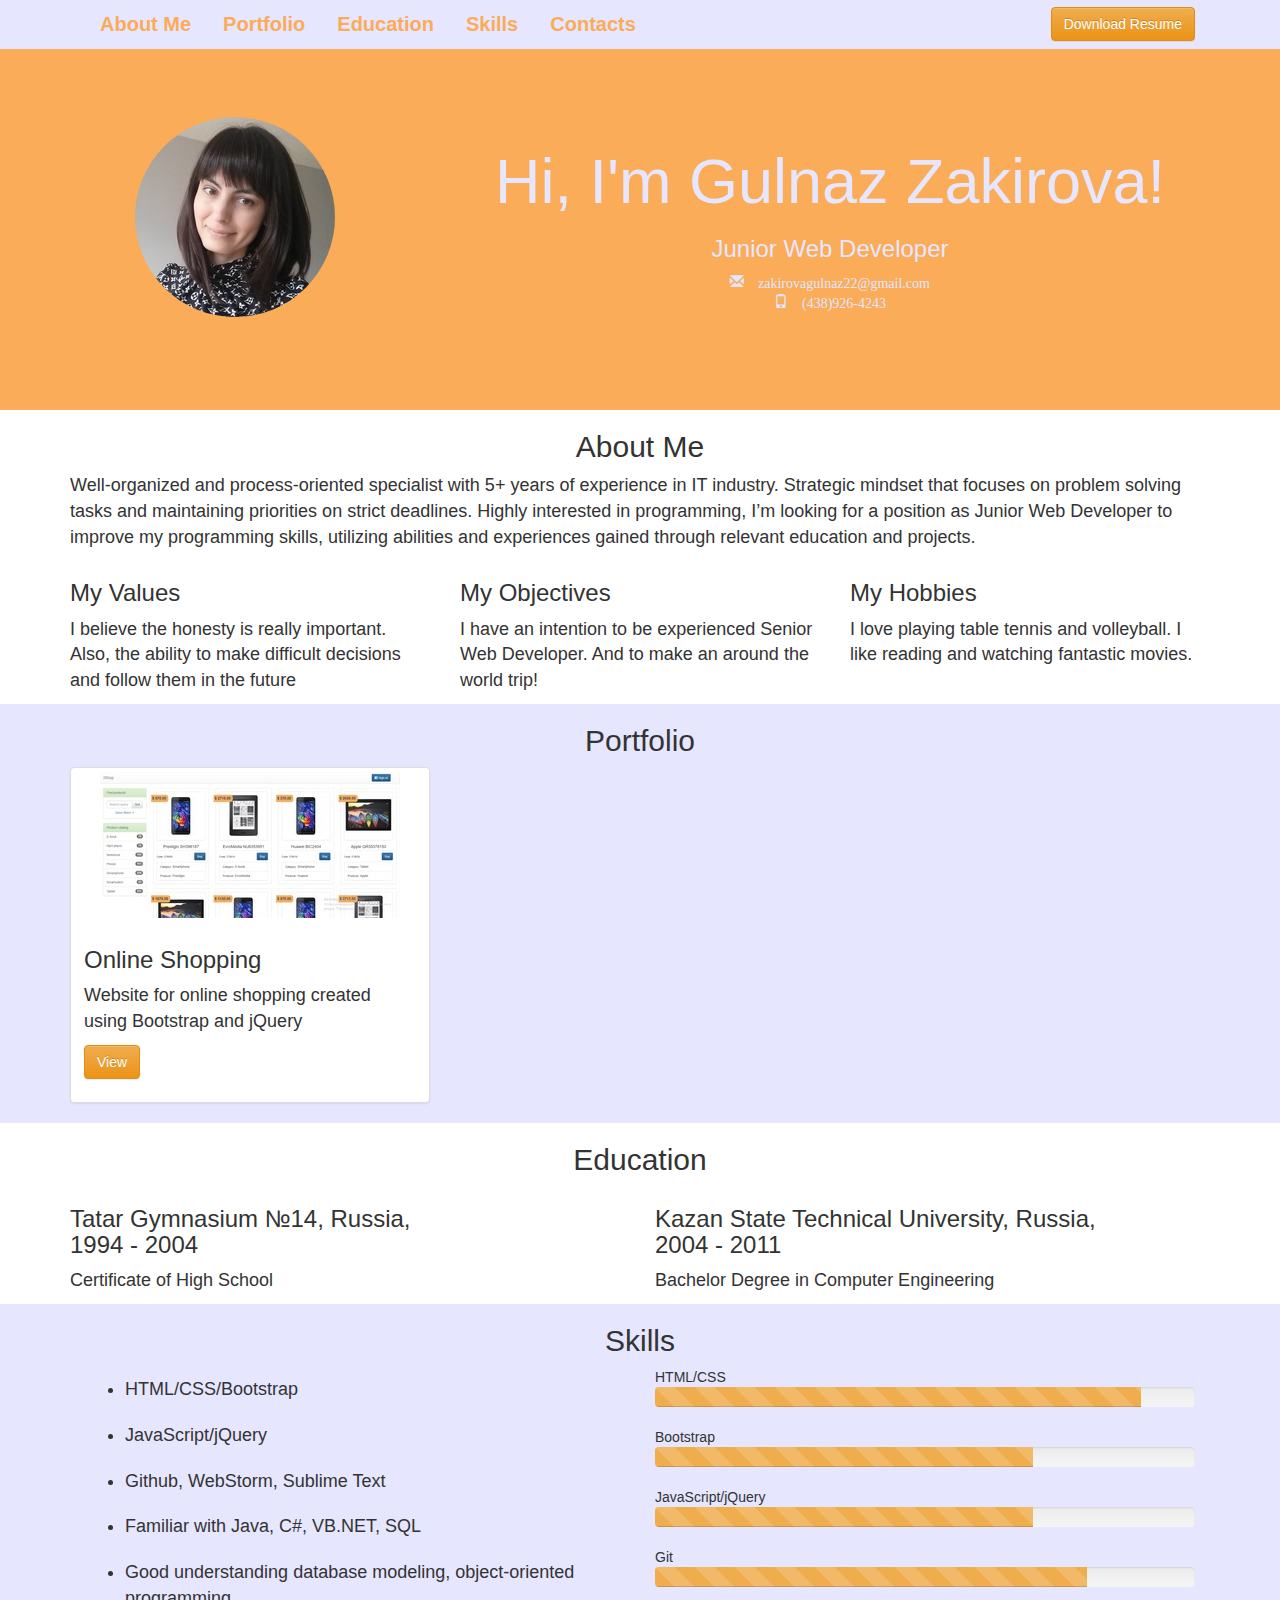
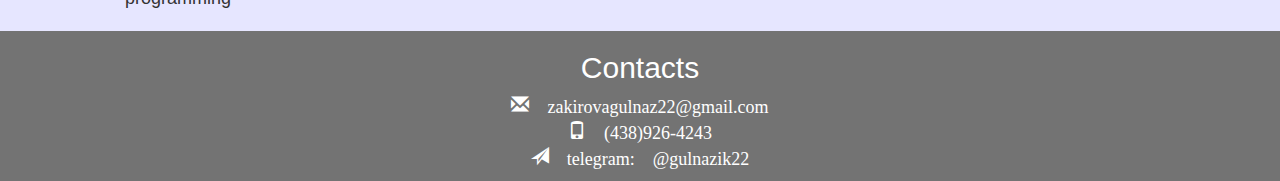
<file: index.html>
<!doctype html>
<html>
  <head>
    <meta charset="utf-8">
    <meta http-equiv="X-UA-Compatible" content="IE=edge">
    <meta name="viewport" content="width=device-width, initial-scale=1">
    <title>Resume</title>
    <link href="static/css/bootstrap.css" rel="stylesheet">
    <link href="static/css/bootstrap-theme.css" rel="stylesheet">
    <link href="static/css/font-awesome.css" rel="stylesheet">
    <link href="static/css/main.css" rel="stylesheet">
  </head>
  <body>
  	<header>
  	<div class="row row-nav">
	  	<div class="container">
	  		<div class="col-md-10">
		  		<ul class="nav nav-pills">
				  	<li class="nav-item"><a href="#about-me">About Me</a></li>
				  	<li class="nav-item"><a href="#portfolio">Portfolio</a></li>
				  	<!--<li class="nav-item"><a href="#resume">Resume</a></li>-->
				  	<li class="nav-item"><a href="#education">Education</a></li>
				  	<li class="nav-item"><a href="#skills">Skills</a></li>
				  	<li class="nav-item"><a href="#contacts">Contacts</a></li>
				</ul>
			</div>
			<div class="col-md-2">
				<div class="btn-download">
					<form method="get" action="http://gulnazik.github.io/Intern_Gulnaz_Zakirova.pdf">
						<button class="btn btn-warning" type="submit">Download Resume</button>
					</form>
				</div>
			</div>
	  	</div>	  	
	</div>  		
  		<div class="jumbotron">
	  		<div class="container">
	  			<div class="col-sm-12 col-md-4">
	  				<img class="img-responsive img-circle img-left" src="static/img/photo.jpg" alt="Photo">
	  			</div>
	  			<div class="col-sm-12 col-md-8">
	  			  	<div class="name">
				  		<h1 class="text-color">Hi, I'm Gulnaz Zakirova!</h1>
				  		<h3 class="text-color">Junior Web Developer</h3>
				  		<span class="glyphicon glyphicon-envelope text-color"> zakirovagulnaz22@gmail.com</span><br>
						<span class="glyphicon glyphicon-phone text-color"> (438)926-4243</span>
		  			</div> 
		  		</div>			  			 
	  		</div> 						
  		</div>
  	</header>
  	 
	<div class="container">		
		<h2 id="about-me">About Me</h2>
		<p>
			Well-organized and process-oriented specialist with 5+ years of experience in IT industry. Strategic mindset that focuses on problem solving tasks and maintaining priorities on strict deadlines.
		 	Highly interested in programming, I’m looking for a position as Junior Web Developer to improve my programming skills, utilizing abilities and experiences gained through relevant education and projects. 
		</p>
		<div class="row">
		  	<div class="col-md-4">
		  		<h3>My Values</h3>
		  		<p>I believe the honesty is really important. Also, the ability to make difficult decisions and follow them in the future</p>
		  	</div>		  	
		  	<div class="col-md-4">
		  		<h3>My Objectives</h3>
		  		<p>I have an intention to be experienced Senior Web Developer. And to make an around the world trip!</p>
		  	</div>
		  	<div class="col-md-4">
		  		<h3>My Hobbies</h3>
		  		<p>I love playing table tennis and volleyball. I like reading and watching fantastic movies.</p>		  		
		  	</div>
		</div>	
	</div>
	<div class="row row-portfolio">
	<div class="container">
		<h2 id="portfolio">Portfolio</h2>
		<div class="row">
		  <div class="col-sm-6 col-md-4">
		    <div class="thumbnail">
		      <img src="static/img/ishop.jpg" alt="IShop">
		      <div class="caption">
		        <h3>Online Shopping</h3>
		        <p>Website for online shopping created using Bootstrap and jQuery</p>
		        <p><a href="ishop/products.html" target="blank" class="btn btn-warning" role="button">View</a> 
		        </p>
		      </div>
		    </div>
		  </div>
		</div>
	</div>
	</div>
	<!--<div class="container">
		<h2 id="resume">Resume</h2>
		<p class="resume">
			If you interested in my candidacy, you can download my resume in pdf format.<br>
			<button class="btn btn-warning btn-lg" type="submit">Download Resume</button>
		</p>		
	</div>-->
	<div class="container">
		<h2 id="education">Education</h2>
		<div class="row">
		  	<div class="col-md-6">
		  		<h3>Tatar Gymnasium №14, Russia, <br>1994 - 2004</h3>
				<p>Certificate of High School</p>
		  	</div>		  	
		  	<div class="col-md-6">
		  		<h3>Kazan State Technical University, Russia, <br>2004 - 2011</h3>
		  		<p>Bachelor Degree in Computer Engineering</p>
		  	</div>
		</div>	
	</div>
	<div class="row row-skills">
		<div class="container">
			<h2 id="skills">Skills</h2>
				<div class="col-md-6">
			  		<ul class="skills">
						<li>HTML/CSS/Bootstrap</li>
						<li>JavaScript/jQuery</li>
						<li>Github, WebStorm, Sublime Text</li>
						<li>Familiar with Java, C#, VB.NET, SQL</li>
						<li>Good understanding database modeling, object-oriented programming </li>
					</ul>
			  	</div>			  	
			  	<div class="col-md-6">
			  		<div>HTML/CSS</div>
			  		<div class="progress progress-striped">		  			
					  	<div class="progress-bar progress-bar-warning" role="progressbar" aria-valuenow="90" aria-valuemin="0" aria-valuemax="100" style="width: 90%">
					    <span class="sr-only">90% Complete (warning)</span>
					  </div>
					</div>
					<div>Bootstrap</div>
			  		<div class="progress progress-striped">		  			
					  	<div class="progress-bar progress-bar-warning" role="progressbar" aria-valuenow="70" aria-valuemin="0" aria-valuemax="100" style="width: 70%">
					    <span class="sr-only">70% Complete (warning)</span>
					  </div>
					</div>
					<div>JavaScript/jQuery</div>
			  		<div class="progress progress-striped">		  			
					  	<div class="progress-bar progress-bar-warning" role="progressbar" aria-valuenow="70" aria-valuemin="0" aria-valuemax="100" style="width: 70%">
					    <span class="sr-only">70% Complete (warning)</span>
					  </div>
					</div>
					<div>Git</div>
			  		<div class="progress progress-striped">		  			
					  	<div class="progress-bar progress-bar-warning" role="progressbar" aria-valuenow="80" aria-valuemin="0" aria-valuemax="100" style="width: 80%">
					    <span class="sr-only">80% Complete (warning)</span>
					  </div>
					</div>
			  	</div>				
		</div>
	</div>
	<footer class="footer">
		<div class="container">
			<h2 id="contacts">Contacts</h2>
			<p class="contacts">
				<span class="glyphicon glyphicon-envelope"> zakirovagulnaz22@gmail.com</span><br>
				<span class="glyphicon glyphicon-phone"> (438)926-4243</span><br>
				<span class="glyphicon glyphicon-send"> telegram: @gulnazik22</span><br>
			</p>  			
  		</div>
	</footer>


	<script src="static/js/jquery.js"></script>
    <script src="static/js/bootstrap.js"></script>
    <script src="static/js/main.js"></script>
  </body>
  
  	
</html>
</file>
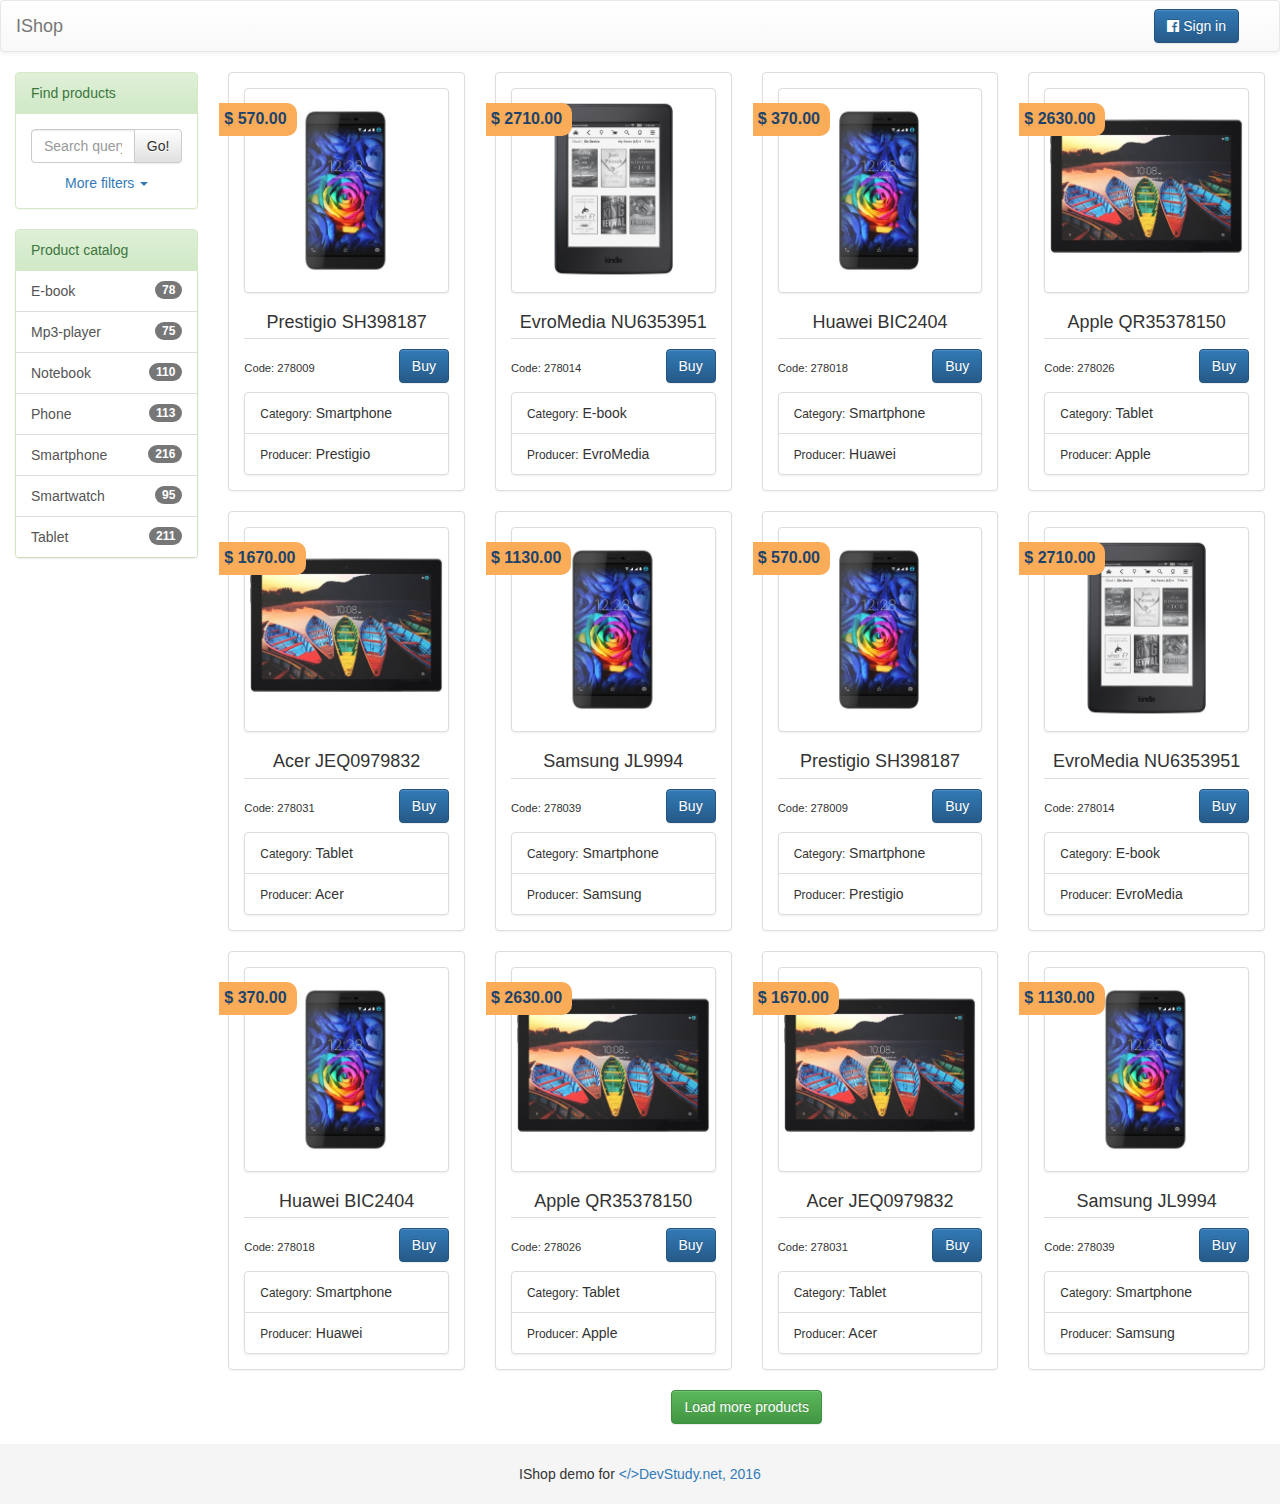
<file: ishop/products.html>
<!DOCTYPE html>
<html lang="en">
  <head>
    <meta charset="utf-8">
    <meta http-equiv="X-UA-Compatible" content="IE=edge">
    <meta name="viewport" content="width=device-width, initial-scale=1">
    <title>&lt;/&gt;DevStudy.net - IShop layout</title>
    <link href="static/css/bootstrap.css" rel="stylesheet">
    <link href="static/css/bootstrap-theme.css" rel="stylesheet">
    <link href="static/css/font-awesome.css" rel="stylesheet">
    <link href="static/css/app.css" rel="stylesheet">
  </head>
  <body>
    <header>
      <nav class="navbar navbar-default">
        <div class="container-fluid">
          <div class="navbar-header">
            <button type="button" class="navbar-toggle collapsed" data-toggle="collapse" data-target="#ishopNav" aria-expanded="false">
              <span class="sr-only">Toggle navigation</span>
              <span class="icon-bar"></span>
              <span class="icon-bar"></span>
              <span class="icon-bar"></span>
            </button>
            <a class="navbar-brand" href="products.html">IShop</a>
          </div>
          <div class="collapse navbar-collapse" id="ishopNav">
            <ul id="currentShoppingCart" class="nav navbar-nav navbar-right hidden">
              <li class="dropdown">
                <a href="#" class="dropdown-toggle" data-toggle="dropdown" role="button" aria-haspopup="true" aria-expanded="false">
                  <i class="fa fa-shopping-cart" aria-hidden="true"></i> Shopping cart (<span class="total-count">0</span>)
                  <span class="caret"></span>
                </a>
                <div class="dropdown-menu shopping-cart-desc">
                  Total count: <span class="total-count">0</span><br>
                  Total cost: <span class="total-cost">0</span><br>
                  <a href="shopping-cart.html" class="btn btn-primary btn-block">View cart</a> 
                </div>                
              </li>
            </ul>
            <a href="#" class="btn btn-primary navbar-btn navbar-right sign-in"><i class="fa fa-facebook-official" aria-hidden="true"></i> Sign in</a>
          </div>
        </div>
      </nav>
    </header>
    <div class="container-fluid">
      <div class="row">
        <aside class="col-xs-12 col-sm-4 col-md-3 col-lg-2">
          <div class="visible-xs-block xs-option-container">
            <a class="pull-right" data-toggle="collapse" href="#productCatalog">Product catalog <span class="caret"></span></a>
            <a data-toggle="collapse" href="#findProducts">Find products <span class="caret"></span></a>
          </div>
          <!-- Search form -->
          <form class="search" action="products.html">
            <div id="findProducts" class="panel panel-success collapse">
              <div class="panel-heading">Find products</div>
              <div class="panel-body">
                <div class="input-group">
                  <input type="text" name="query" class="form-control" placeholder="Search query">
                  <span class="input-group-btn">
                    <a id="goSearch" class="btn btn-default">Go!</a>
                  </span>
                </div>
                <div class="more-options">
                  <a data-toggle="collapse" href="#searchOptions">More filters <span class="caret"></span></a>
                </div>
              </div>
              <div id="searchOptions" class="collapse">
                <div class="panel-heading">Category filters</div>
                <div class="panel-body categories">
                  <label> <input type="checkbox" id="allCategories"> All </label>
                  <div class="form-group">
                    <div class="checkbox">
                      <label><input type="checkbox" name="category" value="1" class="search-option">E-book (78)</label>
                    </div>
                  </div>
                  <div class="form-group">
                    <div class="checkbox">
                      <label><input type="checkbox" name="category" value="2" class="search-option">Mp3-player (75)</label>
                    </div>
                  </div>
                </div>
                <div class="panel-heading">Producers filters</div>
                <div class="panel-body producers">
                  <label> <input type="checkbox" id="allProducers"> All </label>
                  <div class="form-group">
                    <div class="checkbox">
                      <label><input type="checkbox" name="producer" value="1" class="search-option">Dell (56) </label>
                    </div>
                  </div>
                  <div class="form-group">
                    <div class="checkbox">
                      <label><input type="checkbox" name="producer" value="2" class="search-option">Apple (22) </label>
                    </div>
                  </div>
                </div>
              </div>
            </div>
          </form>
          <!-- /Search form -->
          <!-- Categories -->
          <div id="productCatalog" class="panel panel-success collapse">
            <div class="panel-heading">Product catalog</div>
              <div class="list-group">
                <a href="#" class="list-group-item"> <span class="badge">78</span> E-book</a>
                <a href="#" class="list-group-item"> <span class="badge">75</span> Mp3-player</a>
                <a href="#" class="list-group-item"> <span class="badge">110</span> Notebook</a>
                <a href="#" class="list-group-item"> <span class="badge">113</span> Phone</a>
                <a href="#" class="list-group-item"> <span class="badge">216</span> Smartphone</a>
                <a href="#" class="list-group-item"> <span class="badge">95</span> Smartwatch</a>
                <a href="#" class="list-group-item"> <span class="badge">211</span> Tablet</a>
              </div>
          </div>
          <!-- /Categories -->
        </aside>
        <main class="col-xs-12 col-sm-8 col-md-9 col-lg-10">
          <div id="productList">
            <div class="row">
              <div class="col-xs-12 col-sm-6 col-md-4 col-lg-3 col-xlg-2">
                <!-- PRODUCT DATA -->
                <div id="product278009" class="panel panel-default product">
                  <div class="panel-body">
                    <div class="thumbnail"> 
                      <img src="media/736d61727470686f6e65.jpg" alt="Prestigio SH398187">
                      <div class="desc">
                        <div class="cell">
                          <p><span class="title">Details</span>Monitor diagonal 6.0" / Camera: 3.2Mp / RAM: 4 Gb / Orange / 1100 mA/h / Weight 720 g / WiFi / Bluetooth / Dictophone / USB</p>
                        </div>
                      </div>
                    </div>
                    <h4 class="name">Prestigio SH398187</h4>
                    <div class="code">Code: 278009</div>
                    <div class="price">$ 570.00</div>
                    <a class="btn btn-primary pull-right buy-btn" data-id-product="278009">Buy</a>
                    <div class="list-group">
                      <span class="list-group-item"> <small>Category:</small> <span class="category">Smartphone</span></span> 
                      <span class="list-group-item"> <small>Producer:</small> <span class="producer">Prestigio</span></span>
                    </div>
                  </div>
                </div>
                <!-- /PRODUCT DATA -->
              </div>
              <div class="col-xs-12 col-sm-6 col-md-4 col-lg-3 col-xlg-2">
                <!-- PRODUCT DATA -->
                <div id="product278014" class="panel panel-default product">
                  <div class="panel-body">
                    <div class="thumbnail"> 
                      <img src="media/652d626f6f6b.jpg" alt="EvroMedia NU6353951">
                      <div class="desc">
                        <div class="cell">
                          <p><span class="title">Details</span>Monitor diagonal 9" / Matrix type: E lnk Pearl / Resolution: 1600x1200 / Memory 6 GB / Weight 190 g</p>
                        </div>
                      </div>
                    </div>
                    <h4 class="name">EvroMedia NU6353951</h4>
                    <div class="code">Code: 278014</div>
                    <div class="price">$ 2710.00</div>
                    <a class="btn btn-primary pull-right buy-btn" data-id-product="278014">Buy</a>
                    <div class="list-group">
                      <span class="list-group-item"> <small>Category:</small> <span class="category">E-book</span></span> 
                      <span class="list-group-item"> <small>Producer:</small> <span class="producer">EvroMedia</span></span>
                    </div>
                  </div>
                </div>
                <!-- /PRODUCT DATA -->
              </div>
              <div class="col-xs-12 col-sm-6 col-md-4 col-lg-3 col-xlg-2">
                <!-- PRODUCT DATA -->
                <div id="product278018" class="panel panel-default product">
                  <div class="panel-body">
                    <div class="thumbnail"> 
                      <img src="media/736d61727470686f6e65.jpg" alt="Huawei BIC2404">
                      <div class="desc">
                        <div class="cell">
                          <p><span class="title">Details</span>Monitor diagonal 4.4" / Camera: 3.2Mp / RAM: 1 Gb / Blue / 1000 mA/h / Weight 320 g / 2 Sim cards / WiFi / USB / FM receiver / Dictophone / 3G</p>
                        </div>
                      </div>
                    </div>
                    <h4 class="name">Huawei BIC2404</h4>
                    <div class="code">Code: 278018</div>
                    <div class="price">$ 370.00</div>
                    <a class="btn btn-primary pull-right buy-btn" data-id-product="278018">Buy</a>
                    <div class="list-group">
                      <span class="list-group-item"> <small>Category:</small> <span class="category">Smartphone</span></span> 
                      <span class="list-group-item"> <small>Producer:</small> <span class="producer">Huawei</span></span>
                    </div>
                  </div>
                </div>
                <!-- /PRODUCT DATA -->
              </div>
              <div class="col-xs-12 col-sm-6 col-md-4 col-lg-3 col-xlg-2">
                <!-- PRODUCT DATA -->
                <div id="product278026" class="panel panel-default product">
                  <div class="panel-body">
                    <div class="thumbnail"> 
                      <img src="media/7461626c6574.jpg" alt="Apple QR35378150">
                      <div class="desc">
                        <div class="cell">
                          <p><span class="title">Details</span>Monitor 9" / RAM 3 GB / HDD 370 GB / Black / Weight 60 g / Bluetooth / 3G / USB / GPS</p>
                        </div>
                      </div>
                    </div>
                    <h4 class="name">Apple QR35378150</h4>
                    <div class="code">Code: 278026</div>
                    <div class="price">$ 2630.00</div>
                    <a class="btn btn-primary pull-right buy-btn" data-id-product="278026">Buy</a>
                    <div class="list-group">
                      <span class="list-group-item"> <small>Category:</small> <span class="category">Tablet</span></span> 
                      <span class="list-group-item"> <small>Producer:</small> <span class="producer">Apple</span></span>
                    </div>
                  </div>
                </div>
                <!-- /PRODUCT DATA -->
              </div>
              <div class="col-xs-12 col-sm-6 col-md-4 col-lg-3 col-xlg-2">
                <!-- PRODUCT DATA -->
                <div id="product278031" class="panel panel-default product">
                  <div class="panel-body">
                    <div class="thumbnail"> 
                      <img src="media/7461626c6574.jpg" alt="Acer JEQ0979832">
                      <div class="desc">
                        <div class="cell">
                          <p><span class="title">Details</span>Monitor 7" / RAM 4 GB / HDD 320 GB / Silver / Weight 260 g / HDMI / GPS / Bluetooth</p>
                        </div>
                      </div>
                    </div>
                    <h4 class="name">Acer JEQ0979832</h4>
                    <div class="code">Code: 278031</div>
                    <div class="price">$ 1670.00</div>
                    <a class="btn btn-primary pull-right buy-btn" data-id-product="278031">Buy</a>
                    <div class="list-group">
                      <span class="list-group-item"> <small>Category:</small> <span class="category">Tablet</span></span> 
                      <span class="list-group-item"> <small>Producer:</small> <span class="producer">Acer</span></span>
                    </div>
                  </div>
                </div>
                <!-- /PRODUCT DATA -->
              </div>
              <div class="col-xs-12 col-sm-6 col-md-4 col-lg-3 col-xlg-2">
                <!-- PRODUCT DATA -->
                <div id="product278039" class="panel panel-default product">
                  <div class="panel-body">
                    <div class="thumbnail"> 
                      <img src="media/736d61727470686f6e65.jpg" alt="Samsung JL9994">
                      <div class="desc">
                        <div class="cell">
                          <p><span class="title">Details</span>Monitor diagonal 4.4" / Camera: 3.2Mp / RAM: 1 Gb / Black / 1700 mA/h / Weight 800 g / Bluetooth / 3G / FM receiver</p>
                        </div>
                      </div>
                    </div>
                    <h4 class="name">Samsung JL9994</h4>
                    <div class="code">Code: 278039</div>
                    <div class="price">$ 1130.00</div>
                    <a class="btn btn-primary pull-right buy-btn" data-id-product="278039">Buy</a>
                    <div class="list-group">
                      <span class="list-group-item"> <small>Category:</small> <span class="category">Smartphone</span></span> 
                      <span class="list-group-item"> <small>Producer:</small> <span class="producer">Samsung</span></span>
                    </div>
                  </div>
                </div>
                <!-- /PRODUCT DATA -->
              </div>
              <div class="col-xs-12 col-sm-6 col-md-4 col-lg-3 col-xlg-2">
                <!-- PRODUCT DATA -->
                <div id="product378009" class="panel panel-default product">
                  <div class="panel-body">
                    <div class="thumbnail"> 
                      <img src="media/736d61727470686f6e65.jpg" alt="Prestigio SH398187">
                      <div class="desc">
                        <div class="cell">
                          <p><span class="title">Details</span>Monitor diagonal 6.0" / Camera: 3.2Mp / RAM: 4 Gb / Orange / 1100 mA/h / Weight 720 g / WiFi / Bluetooth / Dictophone / USB</p>
                        </div>
                      </div>
                    </div>
                    <h4 class="name">Prestigio SH398187</h4>
                    <div class="code">Code: 278009</div>
                    <div class="price">$ 570.00</div>
                    <a class="btn btn-primary pull-right buy-btn" data-id-product="378009">Buy</a>
                    <div class="list-group">
                      <span class="list-group-item"> <small>Category:</small> <span class="category">Smartphone</span></span> 
                      <span class="list-group-item"> <small>Producer:</small> <span class="producer">Prestigio</span></span>
                    </div>
                  </div>
                </div>
                <!-- /PRODUCT DATA -->
              </div>
              <div class="col-xs-12 col-sm-6 col-md-4 col-lg-3 col-xlg-2">
                <!-- PRODUCT DATA -->
                <div id="product378014" class="panel panel-default product">
                  <div class="panel-body">
                    <div class="thumbnail"> 
                      <img src="media/652d626f6f6b.jpg" alt="EvroMedia NU6353951">
                      <div class="desc">
                        <div class="cell">
                          <p><span class="title">Details</span>Monitor diagonal 9" / Matrix type: E lnk Pearl / Resolution: 1600x1200 / Memory 6 GB / Weight 190 g</p>
                        </div>
                      </div>
                    </div>
                    <h4 class="name">EvroMedia NU6353951</h4>
                    <div class="code">Code: 278014</div>
                    <div class="price">$ 2710.00</div>
                    <a class="btn btn-primary pull-right buy-btn" data-id-product="378014">Buy</a>
                    <div class="list-group">
                      <span class="list-group-item"> <small>Category:</small> <span class="category">E-book</span></span> 
                      <span class="list-group-item"> <small>Producer:</small> <span class="producer">EvroMedia</span></span>
                    </div>
                  </div>
                </div>
                <!-- /PRODUCT DATA -->
              </div>
              <div class="col-xs-12 col-sm-6 col-md-4 col-lg-3 col-xlg-2">
                <!-- PRODUCT DATA -->
                <div id="product378018" class="panel panel-default product">
                  <div class="panel-body">
                    <div class="thumbnail"> 
                      <img src="media/736d61727470686f6e65.jpg" alt="Huawei BIC2404">
                      <div class="desc">
                        <div class="cell">
                          <p><span class="title">Details</span>Monitor diagonal 4.4" / Camera: 3.2Mp / RAM: 1 Gb / Blue / 1000 mA/h / Weight 320 g / 2 Sim cards / WiFi / USB / FM receiver / Dictophone / 3G</p>
                        </div>
                      </div>
                    </div>
                    <h4 class="name">Huawei BIC2404</h4>
                    <div class="code">Code: 278018</div>
                    <div class="price">$ 370.00</div>
                    <a class="btn btn-primary pull-right buy-btn" data-id-product="378018">Buy</a>
                    <div class="list-group">
                      <span class="list-group-item"> <small>Category:</small> <span class="category">Smartphone</span></span> 
                      <span class="list-group-item"> <small>Producer:</small> <span class="producer">Huawei</span></span>
                    </div>
                  </div>
                </div>
                <!-- /PRODUCT DATA -->
              </div>
              <div class="col-xs-12 col-sm-6 col-md-4 col-lg-3 col-xlg-2">
                <!-- PRODUCT DATA -->
                <div id="product378026" class="panel panel-default product">
                  <div class="panel-body">
                    <div class="thumbnail"> 
                      <img src="media/7461626c6574.jpg" alt="Apple QR35378150">
                      <div class="desc">
                        <div class="cell">
                          <p><span class="title">Details</span>Monitor 9" / RAM 3 GB / HDD 370 GB / Black / Weight 60 g / Bluetooth / 3G / USB / GPS</p>
                        </div>
                      </div>
                    </div>
                    <h4 class="name">Apple QR35378150</h4>
                    <div class="code">Code: 278026</div>
                    <div class="price">$ 2630.00</div>
                    <a class="btn btn-primary pull-right buy-btn" data-id-product="378026">Buy</a>
                    <div class="list-group">
                      <span class="list-group-item"> <small>Category:</small> <span class="category">Tablet</span></span> 
                      <span class="list-group-item"> <small>Producer:</small> <span class="producer">Apple</span></span>
                    </div>
                  </div>
                </div>
                <!-- /PRODUCT DATA -->
              </div>
              <div class="col-xs-12 col-sm-6 col-md-4 col-lg-3 col-xlg-2">
                <!-- PRODUCT DATA -->
                <div id="product378031" class="panel panel-default product">
                  <div class="panel-body">
                    <div class="thumbnail"> 
                      <img src="media/7461626c6574.jpg" alt="Acer JEQ0979832">
                      <div class="desc">
                        <div class="cell">
                          <p><span class="title">Details</span>Monitor 7" / RAM 4 GB / HDD 320 GB / Silver / Weight 260 g / HDMI / GPS / Bluetooth</p>
                        </div>
                      </div>
                    </div>
                    <h4 class="name">Acer JEQ0979832</h4>
                    <div class="code">Code: 278031</div>
                    <div class="price">$ 1670.00</div>
                    <a class="btn btn-primary pull-right buy-btn" data-id-product="378031">Buy</a>
                    <div class="list-group">
                      <span class="list-group-item"> <small>Category:</small> <span class="category">Tablet</span></span> 
                      <span class="list-group-item"> <small>Producer:</small> <span class="producer">Acer</span></span>
                    </div>
                  </div>
                </div>
                <!-- /PRODUCT DATA -->
              </div>
              <div class="col-xs-12 col-sm-6 col-md-4 col-lg-3 col-xlg-2">
                <!-- PRODUCT DATA -->
                <div id="product378039" class="panel panel-default product">
                  <div class="panel-body">
                    <div class="thumbnail"> 
                      <img src="media/736d61727470686f6e65.jpg" alt="Samsung JL9994">
                      <div class="desc">
                        <div class="cell">
                          <p><span class="title">Details</span>Monitor diagonal 4.4" / Camera: 3.2Mp / RAM: 1 Gb / Black / 1700 mA/h / Weight 800 g / Bluetooth / 3G / FM receiver</p>
                        </div>
                      </div>
                    </div>
                    <h4 class="name">Samsung JL9994</h4>
                    <div class="code">Code: 278039</div>
                    <div class="price">$ 1130.00</div>
                    <a class="btn btn-primary pull-right buy-btn" data-id-product="378039">Buy</a>
                    <div class="list-group">
                      <span class="list-group-item"> <small>Category:</small> <span class="category">Smartphone</span></span> 
                      <span class="list-group-item"> <small>Producer:</small> <span class="producer">Samsung</span></span>
                    </div>
                  </div>
                </div>
                <!-- /PRODUCT DATA -->
              </div>
            </div>
            <div class="text-center hidden-print">
              <img id="loadMoreIndicator" src="static/img/loading.gif" class="hidden" alt="Loading...">
              <a id="loadMore" class="btn btn-success">Load more products</a>
            </div>
          </div>
          <div id="addProductPopup" class="modal fade" tabindex="-1" role="dialog">
            <div class="modal-dialog">
              <div class="modal-content">
                <div class="modal-header">
                  <button type="button" class="close" data-dismiss="modal" aria-label="Close"><span aria-hidden="true">&times;</span></button>
                  <h4 class="modal-title">Add product to Shopping cart</h4>
                </div>
                <div class="modal-body row">
                  <div class="col-xs-12 col-sm-6">
                    <div class="thumbnail">
                      <img class="product-image" src="[data-uri]" alt="Product image">
                    </div>
                  </div>
                  <div class="col-xs-12 col-sm-6">
                    <h4 class="name text-center">Name</h4>
                    <div class="list-group hidden-xs adv-chars">
                      <span class="list-group-item"> <small>Category:</small> <span class="category">?</span></span> 
                      <span class="list-group-item"> <small>Producer:</small> <span class="producer">?</span></span>
                    </div>
                    <div class="list-group">
                      <span class="list-group-item"> <small>Price:</small> <span class="price">0</span></span> 
                      <span class="list-group-item"> <small>Count:</small> <input type="number" class="count" value="1" min="1" max="10"></span> 
                      <span class="list-group-item"> <small>Cost:</small> <span class="cost">0</span></span>
                    </div>
                  </div>
                </div>
                <div class="modal-footer">
                  <img id="addToCartIndicator" src="static/img/loading.gif" class="hidden" alt="Loading...">
                  <button id="addToCart" type="button" class="btn btn-primary">Add to Cart</button>
                  <button type="button" class="btn btn-default" data-dismiss="modal">Close</button>
                </div>
              </div>
            </div>
        </div>
        </main>
      </div>
    </div>
    <footer class="footer">
  		<div class="container">
  			<p class="text-center">IShop demo for <a href="http://devstudy.net/course/web-ishop" target="_blank">&lt;/&gt;DevStudy.net, 2016</a></p>
  		</div>
  	</footer>
    <script src="static/js/jquery.js"></script>
    <script src="static/js/bootstrap.js"></script>
    <script src="static/js/app.js"></script>
  </body>
</html>
</file>
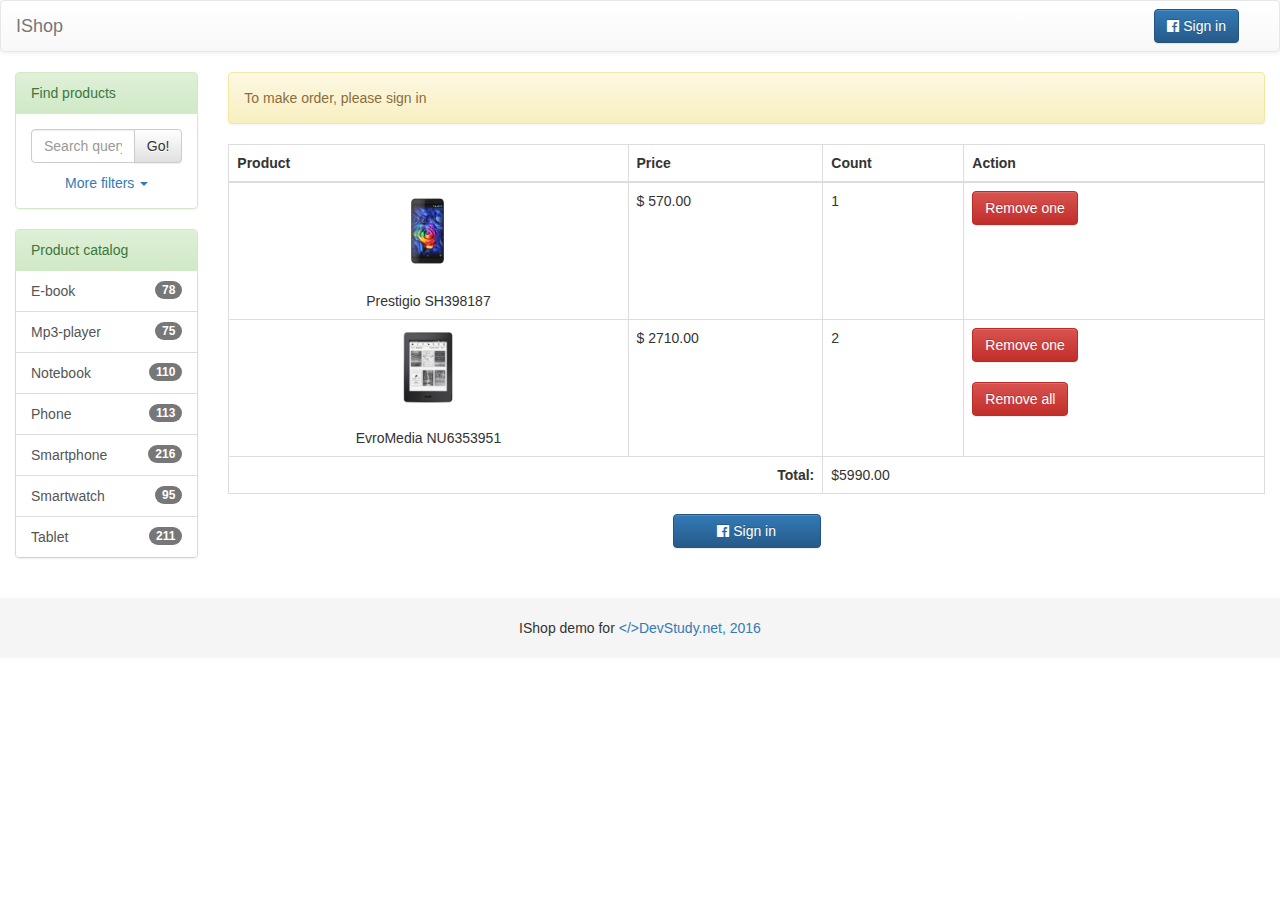
<file: ishop/shopping-cart.html>
<!DOCTYPE html>
<html lang="en">
  <head>
    <meta charset="utf-8">
    <meta http-equiv="X-UA-Compatible" content="IE=edge">
    <meta name="viewport" content="width=device-width, initial-scale=1">
    <title>&lt;/&gt;DevStudy.net - IShop layout</title>
    <link href="static/css/bootstrap.css" rel="stylesheet">
    <link href="static/css/bootstrap-theme.css" rel="stylesheet">
    <link href="static/css/font-awesome.css" rel="stylesheet">
    <link href="static/css/app.css" rel="stylesheet">
  </head>
  <body>
    <header>
      <nav class="navbar navbar-default">
        <div class="container-fluid">
          <div class="navbar-header">
            <button type="button" class="navbar-toggle collapsed" data-toggle="collapse" data-target="#ishopNav" aria-expanded="false">
              <span class="sr-only">Toggle navigation</span>
              <span class="icon-bar"></span>
              <span class="icon-bar"></span>
              <span class="icon-bar"></span>
            </button>
            <a class="navbar-brand" href="products.html">IShop</a>
          </div>
          <div class="collapse navbar-collapse" id="ishopNav">
            <a href="#" class="btn btn-primary navbar-btn navbar-right sign-in"><i class="fa fa-facebook-official" aria-hidden="true"></i> Sign in</a>
          </div>
        </div>
      </nav>
    </header>
    <div class="container-fluid">
      <div class="row">
        <aside class="col-xs-12 col-sm-4 col-md-3 col-lg-2">
          <div class="visible-xs-block xs-option-container">
            <a class="pull-right" data-toggle="collapse" href="#productCatalog">Product catalog <span class="caret"></span></a>
            <a data-toggle="collapse" href="#findProducts">Find products <span class="caret"></span></a>
          </div>
          <!-- Search form -->
          <form action="products.html">
            <div id="findProducts" class="panel panel-success collapse">
              <div class="panel-heading">Find products</div>
              <div class="panel-body">
                <div class="input-group">
                  <input type="text" name="query" class="form-control" placeholder="Search query">
                  <span class="input-group-btn">
                    <a id="goSearch" class="btn btn-default">Go!</a>
                  </span>
                </div>
                <div class="more-options">
                  <a data-toggle="collapse" href="#searchOptions">More filters <span class="caret"></span></a>
                </div>
              </div>
              <div id="searchOptions" class="collapse">
                <div class="panel-heading">Category filters</div>
                <div class="panel-body categories">
                  <label> <input type="checkbox" id="allCategories"> All </label>
                  <div class="form-group">
                    <div class="checkbox">
                      <label><input type="checkbox" name="category" value="1" class="search-option">E-book (78)</label>
                    </div>
                  </div>
                  <div class="form-group">
                    <div class="checkbox">
                      <label><input type="checkbox" name="category" value="2" class="search-option">Mp3-player (75)</label>
                    </div>
                  </div>
                </div>
                <div class="panel-heading">Producers filters</div>
                <div class="panel-body producers">
                  <label> <input type="checkbox" id="allProducers"> All </label>
                  <div class="form-group">
                    <div class="checkbox">
                      <label><input type="checkbox" name="producer" value="1" class="search-option">Dell (56) </label>
                    </div>
                  </div>
                  <div class="form-group">
                    <div class="checkbox">
                      <label><input type="checkbox" name="producer" value="2" class="search-option">Apple (22) </label>
                    </div>
                  </div>
                </div>
              </div>
            </div>
          </form>
          <!-- /Search form -->
          <!-- Categories -->
          <div id="productCatalog" class="panel panel-success collapse">
            <div class="panel-heading">Product catalog</div>
              <div class="list-group">
                <a href="#" class="list-group-item"> <span class="badge">78</span> E-book</a>
                <a href="#" class="list-group-item"> <span class="badge">75</span> Mp3-player</a>
                <a href="#" class="list-group-item"> <span class="badge">110</span> Notebook</a>
                <a href="#" class="list-group-item"> <span class="badge">113</span> Phone</a>
                <a href="#" class="list-group-item"> <span class="badge">216</span> Smartphone</a>
                <a href="#" class="list-group-item"> <span class="badge">95</span> Smartwatch</a>
                <a href="#" class="list-group-item"> <span class="badge">211</span> Tablet</a>
              </div>
          </div>
          <!-- /Categories -->
        </aside>
        <main class="col-xs-12 col-sm-8 col-md-9 col-lg-10">
          <div id="shoppingCart">
            <div class="alert alert-warning hidden-print" role="alert">To make order, please sign in</div>
              <table class="table table-bordered">
                <thead>
                  <tr>
                    <th>Product</th>
                    <th>Price</th>
                    <th>Count</th>
                    <th class="hidden-print">Action</th>
                  </tr>
                </thead>
                <tbody>
                <tr id="product278009" class="item">
                  <td class="text-center"><img class="small" src="media/736d61727470686f6e65.jpg" alt="Prestigio SH398187"><br>Prestigio SH398187</td>
                  <td class="price">$ 570.00</td>
                  <td class="count">1</td>
                  <td class="hidden-print">
                    <a class="btn btn-danger remove-product" data-id-product="278009" data-count="1">Remove one</a>
                  </td>
                </tr>
                <tr id="product278014" class="item">
                  <td class="text-center"><img class="small" src="media/652d626f6f6b.jpg" alt="EvroMedia NU6353951"><br>EvroMedia NU6353951</td>
                  <td class="price">$ 2710.00</td>
                  <td class="count">2</td>
                  <td class="hidden-print">
                    <a class="btn btn-danger remove-product" data-id-product="278014" data-count="1">Remove one</a><br><br>
                    <a class="btn btn-danger remove-product all" data-id-product="278014" data-count="2">Remove all</a>
                  </td>
                </tr>
                <tr>
                  <td colspan="2" class="text-right"><strong>Total:</strong></td>
                  <td colspan="2" class="total">$5990.00</td>
                </tr>               
              </tbody>
              </table>
          </div>
          <div class="row hidden-print">
            <div class="col-md-4 col-md-offset-4 col-lg-2 col-lg-offset-5">
              <a class="btn btn-primary btn-block"><i class="fa fa-facebook-official" aria-hidden="true"></i> Sign in</a>
            </div>
          </div>
        </main>
      </div>
    </div>
    <footer class="footer">
  		<div class="container">
  			<p class="text-center">IShop demo for <a href="http://devstudy.net/course/web-ishop" target="_blank">&lt;/&gt;DevStudy.net, 2016</a></p>
  		</div>
  	</footer>
    <script src="static/js/jquery.js"></script>
    <script src="static/js/bootstrap.js"></script>
    <script src="static/js/app.js"></script>
  </body>
</html>
</file>
<file: static/css/main.css>
.body {
	background: #e6e6ff !important;
}

p{
	font-size: 18px;
}

h2 {
	text-align: center;
	padding-bottom: 0;
}

.btn-download {
	float: right;
	padding-top: 7px;
	padding-bottom: 5px;
}

.img-left {
	margin: 20px 20px 10px 50px;
   	padding: 0;
   	float: center;
   	position: relative;
}
.jumbotron{
	text-align: left;
	background: #FAAC58;
	margin-bottom: 0;
}

.name {
	text-align: center;
	padding-bottom: 50px;
	padding-top: 30px;
}

.name .text-color {
	color: #e6e6ff !important;
}

.row-nav {
	background: #e6e6ff !important;
}

.nav li a {
	color: #FAAC58;
	font-weight: bold;
	font-size: 20px;
}

.row-portfolio {
	background:#e6e6ff !important;
}

.resume {
	text-align: center;
}

.row-skills {
	background:#e6e6ff !important;
}

.skills {
	font-size: 18px !important;
}

.skills li {
	padding-top: 10px;
	padding-bottom: 10px; 
}

.contacts {
	text-align: center; 
}

footer {
	background: #737373;
	color: #ffffff;
}
</file>
<file: ishop/static/css/app.css>
.product .name {
	text-align: center;
	padding-bottom: 6px;
	border-bottom: 1px solid #ddd;
}

.product .code {
	display: inline-block;
	font-size: 0.8em;
	margin: 11px 0 16px;
}

.product {
	position: relative;
}

.product .price {
	position: absolute;
	left: -10px;
	top: 30px;
	background: #FAAC58;
	font-size: 12pt;
	color: #1D436A;
	font-weight: bold;
	padding: 5px 10px 5px 5px;
	-webkit-border-bottom-right-radius: 10px;
	   -moz-border-bottom-right-radius: 10px;
	        border-bottom-right-radius: 10px;
	   -webkit-border-top-right-radius: 10px;
	      -moz-border-top-right-radius: 10px;
	           border-top-right-radius: 10px;
}

.product .name,
.product .list-group-item {
	overflow: hidden;
	text-overflow: ellipsis;
	white-space: nowrap;
}

.product .thumbnail {
	position: relative;
}

.product .desc {
	position: absolute;
	left: 0;
	top: 0;
	right: 0;
	bottom: 0;
	width: 100%;
	height: 100%;
	opacity: 0.87;
	text-align: justify;
	background: #FFF;
	padding: 7px;
	display: none;
}

.product .cell {
	text-align: center;
	display: table;
	width: 100%;
	height: 100%;
}

.product .cell p{
	vertical-align: middle;
	display: table-cell;
}

.product .desc .title {
	text-align: center;
	text-transform: uppercase;
	font-size: 1.2em;
	font-weight: bold;
	margin-bottom: 5px;
	display: block;
}

.product .thumbnail:HOVER .desc {
	display: block;
}

.list-group {
	margin: 0;
}

.col-xlg-2 {
	position: relative;
	min-height: 1px;
	padding: 0 15px;
}

@media (min-width: 1600px) {
	.col-xlg-2 {
		float: left;
		width: 16.6667%;
	}
}

footer {
	padding-top: 20px;
	width: 100%;
	height: 60px;
	background: #F5F5F5;
	margin-top: 20px;
}

.panel-success .panel-heading {
  color: #3c763d;
  background-color: #dff0d8;
  border-color: #d6e9c6;
  background-image: -webkit-linear-gradient(top, #dff0d8 0%, #d0e9c6 100%);
  background-image:      -o-linear-gradient(top, #dff0d8 0%, #d0e9c6 100%);
  background-image: -webkit-gradient(linear, left top, left bottom, from(#dff0d8), to(#d0e9c6));
  background-image:         linear-gradient(to bottom, #dff0d8 0%, #d0e9c6 100%);
  filter: progid:DXImageTransform.Microsoft.gradient(startColorstr='#ffdff0d8', endColorstr='#ffd0e9c6', GradientType=0);
  background-repeat: repeat-x;
}

.more-options {
	text-align: center;
	margin-top: 10px;
}

.more-options a{
	cursor: pointer;
}

.xs-option-container {
	margin: 10px 0;
}

.xs-option-container a {
	cursor: pointer;
	text-decoration: none;
}

@media (min-width: 767px) {
	#findProducts,
	#productCatalog {
		display: block;
	}
}

.shopping-cart-desc {
	padding: 15px;
}

.shopping-cart-desc .btn{
	margin-top: 10px;
}

.navbar-right.sign-in {
	margin-right: 10px;
}

img.small {
	max-height: 80px;
	margin: 0 auto;
	display: block;
}

.load-indicator {
	background: url('../img/loading.gif') no-repeat center center;
	height: 38px;
	width: 38px;
	display: block;
}

.adv-chars {
	margin-bottom: 15px;
}

@media print {
	.product .desc {
		position: static;
		display: block;
		border-top: 1px solid #ddd;
		overflow: hidden;
		height: 160px;
		text-overflow: ellipsis;
	}
	.buy-btn, 
	aside,
	#addProductPopup {
		display: none !important;
	}

	.product .price {
		position: static;
		float: right;
	}

	main {
		width: 100% !important;
	}
}
</file>
